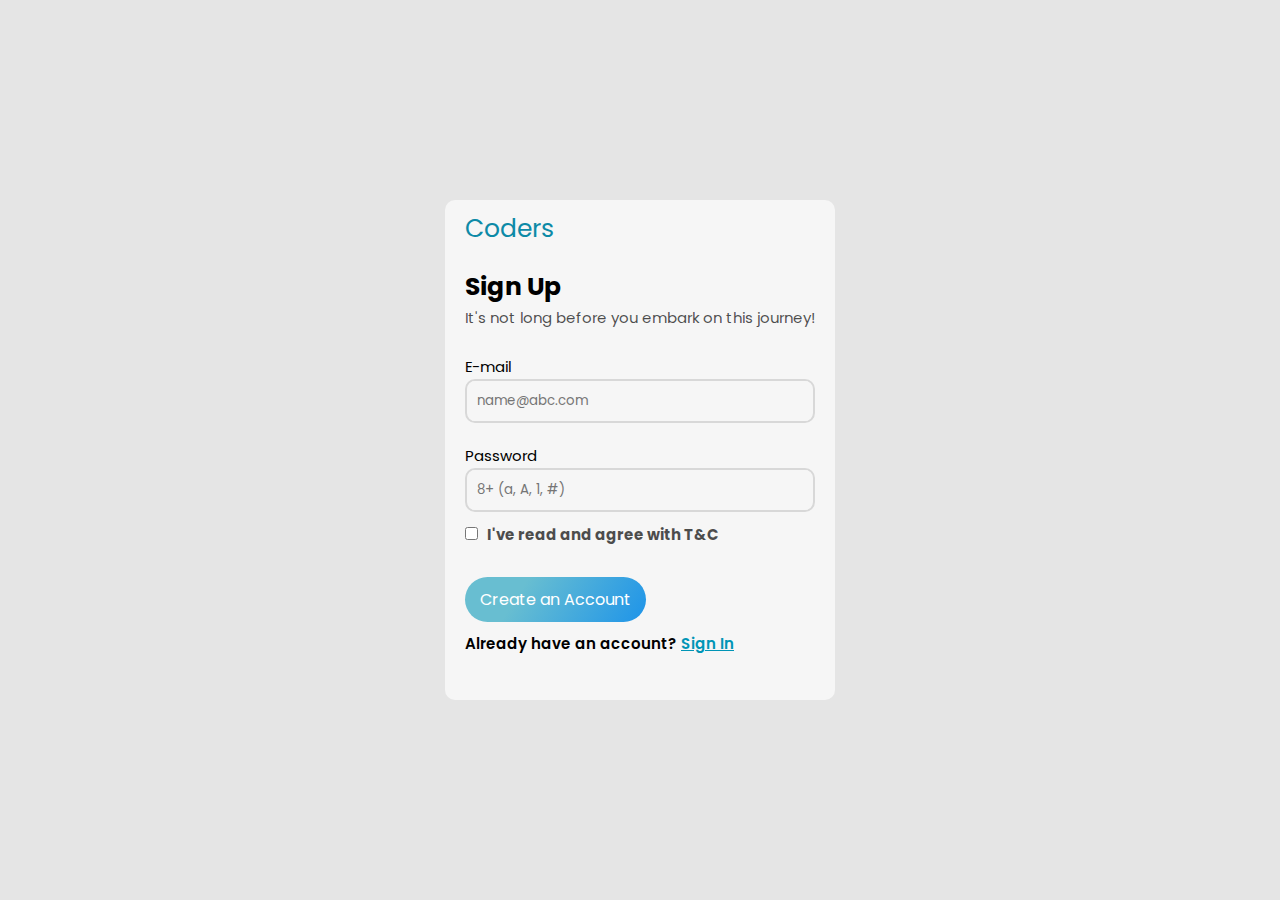
<file: index.html>
<!DOCTYPE html>
<html lang="en">

<head>
    <meta charset="UTF-8">
    <meta http-equiv="X-UA-Compatible" content="IE=edge">
    <meta name="viewport" content="width=device-width, initial-scale=1.0">

    <!-- link css  -->
    <link rel="stylesheet" href="./style.css">

    <!-- icons  -->
    <link rel="stylesheet" href="https://use.fontawesome.com/releases/v5.15.4/css/all.css"
        integrity="sha384-DyZ88mC6Up2uqS4h/KRgHuoeGwBcD4Ng9SiP4dIRy0EXTlnuz47vAwmeGwVChigm" crossorigin="anonymous">

    <title>Login with us</title>
</head>

<body>
    <div class=" flex-r container">
        <div class="flex-r login-wrapper">
            <div class="login-text">
                <div class="logo">
                    <span><i class="fab fa-speakap"></i></span>
                    <span>Coders</span>
                </div>
                <h1>Sign Up</h1>
                <p>It's not long before you embark on this journey! </p>

                <form class="flex-c">
                    <div class="input-box">
                        <span class="label">E-mail</span>
                        <div class=" flex-r input">
                            <input type="text" placeholder="name@abc.com">
                            <i class="fas fa-at"></i>
                        </div>
                    </div>
                    
                    <div class="input-box">
                        <span class="label">Password</span>
                        <div class="flex-r input">
                            <input type="password" placeholder="8+ (a, A, 1, #)">
                            <i class="fas fa-lock"></i>
                        </div>
                    </div>

                    <div class="check">
                        <input type="checkbox" name="" id="">
                        <span>I've read and agree with T&C</span>
                    </div>

                    <input class="btn" type="submit" value="Create an Account">
                    <span class="extra-line">
                        <span>Already have an account?</span>
                        <a href="#">Sign In</a>
                    </span>
                </form>

            </div>
        </div>
    </div>

<script src="js/login.js"></script>
</body>

</html>
</file>
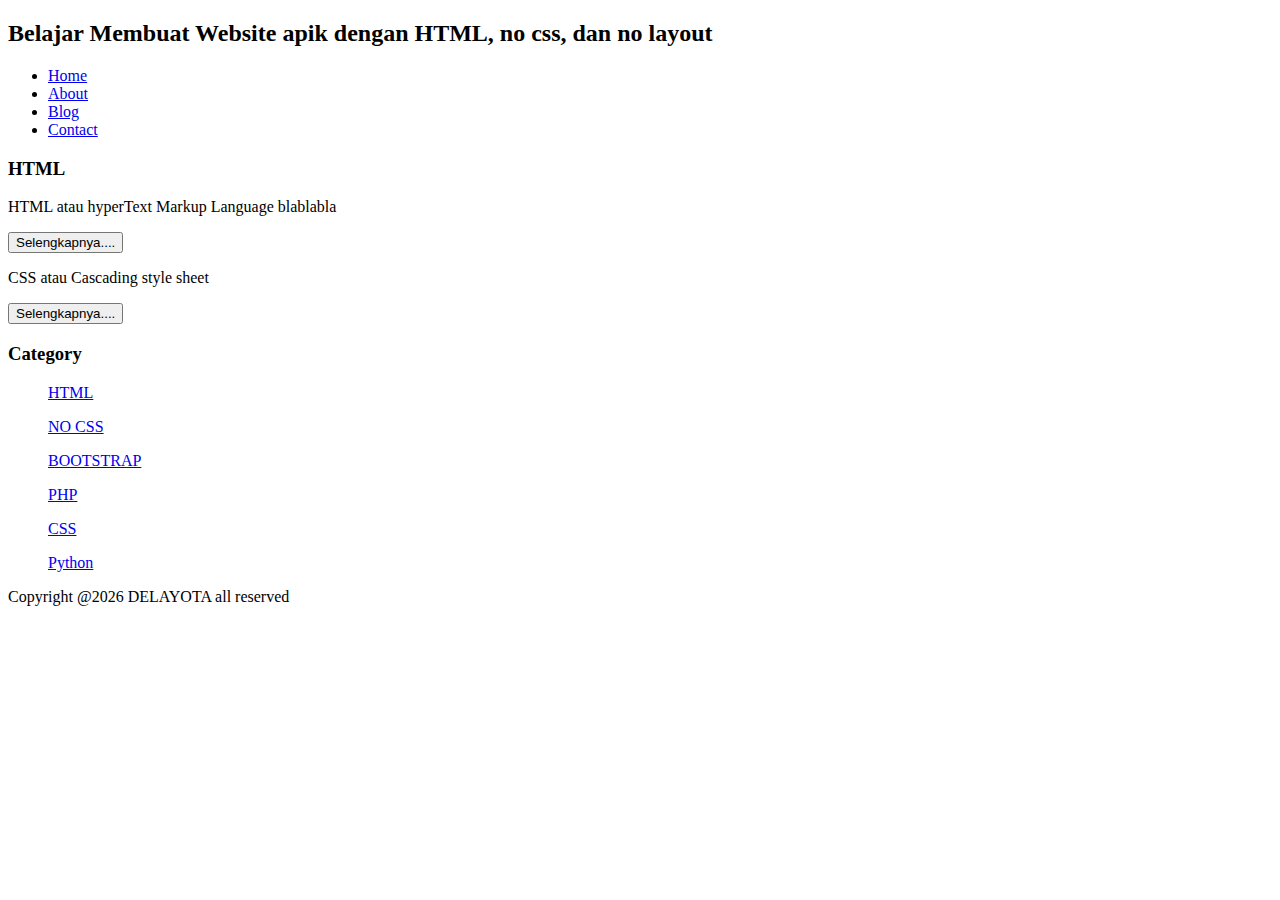
<file: about.html>
<!DOCTYPE html>
<html lang="en">
 <head>
    <title>Delayota</title>
 <head>
 <body>
  <h2>Belajar Membuat Website apik dengan HTML, no css, dan no layout</h2>
   <ul>
     <li><a href="index.html">Home</a></li>
     <li><a href="about.html">About</a></li>
     <li><a href="#">Blog</a></li>
     <li><a href="#">Contact</a></li>
   </ul>
     <h3>HTML</h3>

     <p>HTML atau hyperText Markup Language blablabla</p>
     <button>Selengkapnya....</button>
     <p>CSS atau Cascading style sheet</p>
     <button>Selengkapnya....</button>


   <h3>Category</h3>
   <ul>
     <p><a href="#" >HTML</a></p>
     <p><a href="#" >NO CSS</a></p>
     <p><a href="#" >BOOTSTRAP</a></p>
     <p><a href="#" >PHP</a></p>
     <p><a href="#" >CSS</a></p>
     <p><a href="#" >Python</a><p>
   </ul>
     <p>Copyright @2026 DELAYOTA all reserved</p>
    </body>

</html>
</file>
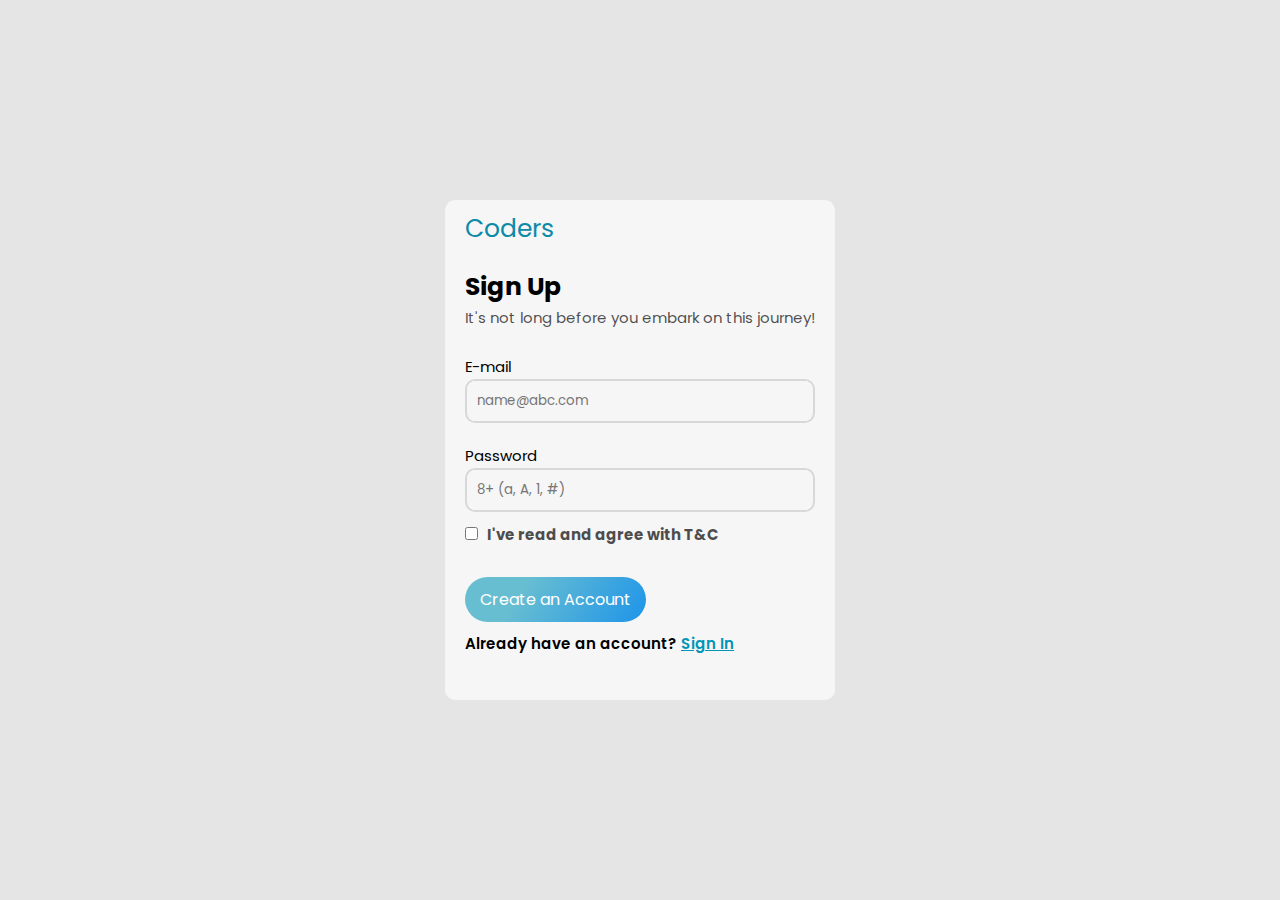
<file: register.html>
<!DOCTYPE html>
<html lang="en">

<head>
    <meta charset="UTF-8">
    <meta http-equiv="X-UA-Compatible" content="IE=edge">
    <meta name="viewport" content="width=device-width, initial-scale=1.0">

    <!-- link css  -->
    <link rel="stylesheet" href="./style.css">

    <!-- icons  -->
    <link rel="stylesheet" href="https://use.fontawesome.com/releases/v5.15.4/css/all.css"
        integrity="sha384-DyZ88mC6Up2uqS4h/KRgHuoeGwBcD4Ng9SiP4dIRy0EXTlnuz47vAwmeGwVChigm" crossorigin="anonymous">

    <title>Login with us</title>
</head>

<body>
    <div class=" flex-r container">
        <div class="flex-r login-wrapper">
            <div class="login-text">
                <div class="logo">
                    <span><i class="fab fa-speakap"></i></span>
                    <span>Coders</span>
                </div>
                <h1>Sign Up</h1>
                <p>It's not long before you embark on this journey! </p>

                <form class="flex-c">
                    <div class="input-box">
                        <span class="label">E-mail</span>
                        <div class=" flex-r input">
                            <input type="text" placeholder="name@abc.com">
                            <i class="fas fa-at"></i>
                        </div>
                    </div>
                    
                    <div class="input-box">
                        <span class="label">Password</span>
                        <div class="flex-r input">
                            <input type="password" placeholder="8+ (a, A, 1, #)">
                            <i class="fas fa-lock"></i>
                        </div>
                    </div>

                    <div class="check">
                        <input type="checkbox" name="" id="">
                        <span>I've read and agree with T&C</span>
                    </div>

                    <input class="btn" type="submit" value="Create an Account">
                    <span class="extra-line">
                        <span>Already have an account?</span>
                        <a href="#">Sign In</a>
                    </span>
                </form>

            </div>
        </div>
    </div>
</body>

</html>
</file>
<file: style.css>
@import url('https://fonts.googleapis.com/css2?family=Poppins&display=swap');



*{
    margin: 0px;
    padding: 0px;
    box-sizing: border-box;
    font-family: 'Poppins', sans-serif;
}

.flex-r ,.flex-c {
    justify-content: center;
    align-items: center;
    display: flex;
}
.flex-c{
    flex-direction: column;
}
.flex-r{
    flex-direction: row;
}

.container{
    width: 100%;
    min-height: 100vh;
    padding: 20px 10px;
    background: #E5E5E5;  
}



.login-text{
    background-color: #F6F6F6;
    max-width: 400px;
    min-height: 500px;
    border-radius: 10px;
    padding: 10px 20px;
}

.logo{
    margin-bottom: 20px;
}
.logo span , .logo span i{
    font-size: 25px;
    color:#0d8aa7 ;
}

.login-text h1{
    font-size: 25px;
}
.login-text p{
    font-size: 15px;
    color: #000000B2;
}

form{
    align-items: flex-start !important;
    width: 100%;
    margin-top: 15px;
}

.input-box{
    margin: 10px 0px;
    width: 100%;
}

.label{
    font-size: 15px;
    color: black;
    margin-bottom: 3px;
}

.input{
    background-color: #F6F6F6;
    padding: 0px 5px;
    border: 2px solid rgba(216, 216, 216, 1);
    border-radius: 10px;
    overflow: hidden;
    justify-content: flex-start;
}

input{
    border: none;
    outline: none;
    padding: 10px 5px;
    background-color: #F6F6F6;
    flex: 1;
}
.input i{
    color:rgba(0, 0, 0, 0.4);
}

.check span{
    color:#000000B2;
    font-size: 15px;
    font-weight: bold;
    margin-left: 5px;
}

.btn{
    color: #ffffff;
    border-radius: 30px;
    padding: 10px 15px;
    background: linear-gradient(122.33deg, #68bed1 30.62%, #1E94E9 100%);
    margin-top: 30px;
    margin-bottom: 10px;
    font-size: 16px;
    transition: all 0.3s linear;
}

.btn:hover{
    transform: translateY(-2px);
}
.extra-line{
    font-size: 15px;
    font-weight: 600;
}
.extra-line a{
    color: #0095B6;
}
</file>
